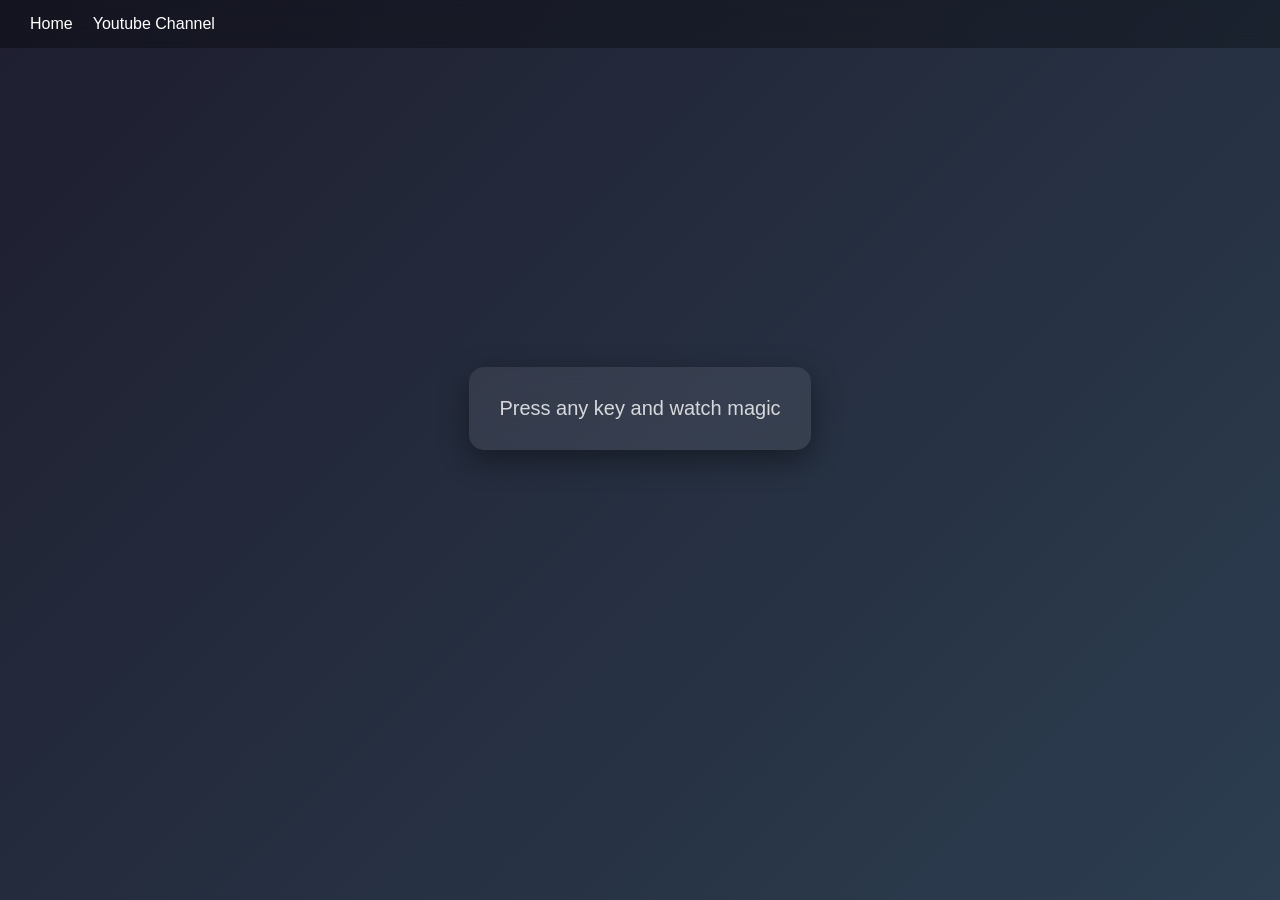
<file: kB-key-detector/index.html>
<!DOCTYPE html>
<html lang="en">
<head>
    <meta charset="UTF-8">
    <meta name="viewport" content="width=device-width, initial-scale=1.0">
    <title>project 6</title>
    <link rel="stylesheet" href="lifewithcode.css">
</head>
<body>
    <nav>
        <a href="/" aria-current="page">Home</a>
        <a target="_blank" href="https://www.youtube.com/@chaiaurcode">Youtube Channel</a>
    </nav>

    <div class="project">
        <div id="insert">
            <div class="key">Press any key and watch magic</div>
        </div>
    </div>
    <p id="para"></p>

    <script src="lifewithcode.js"></script>
</body>
</html>
</file>
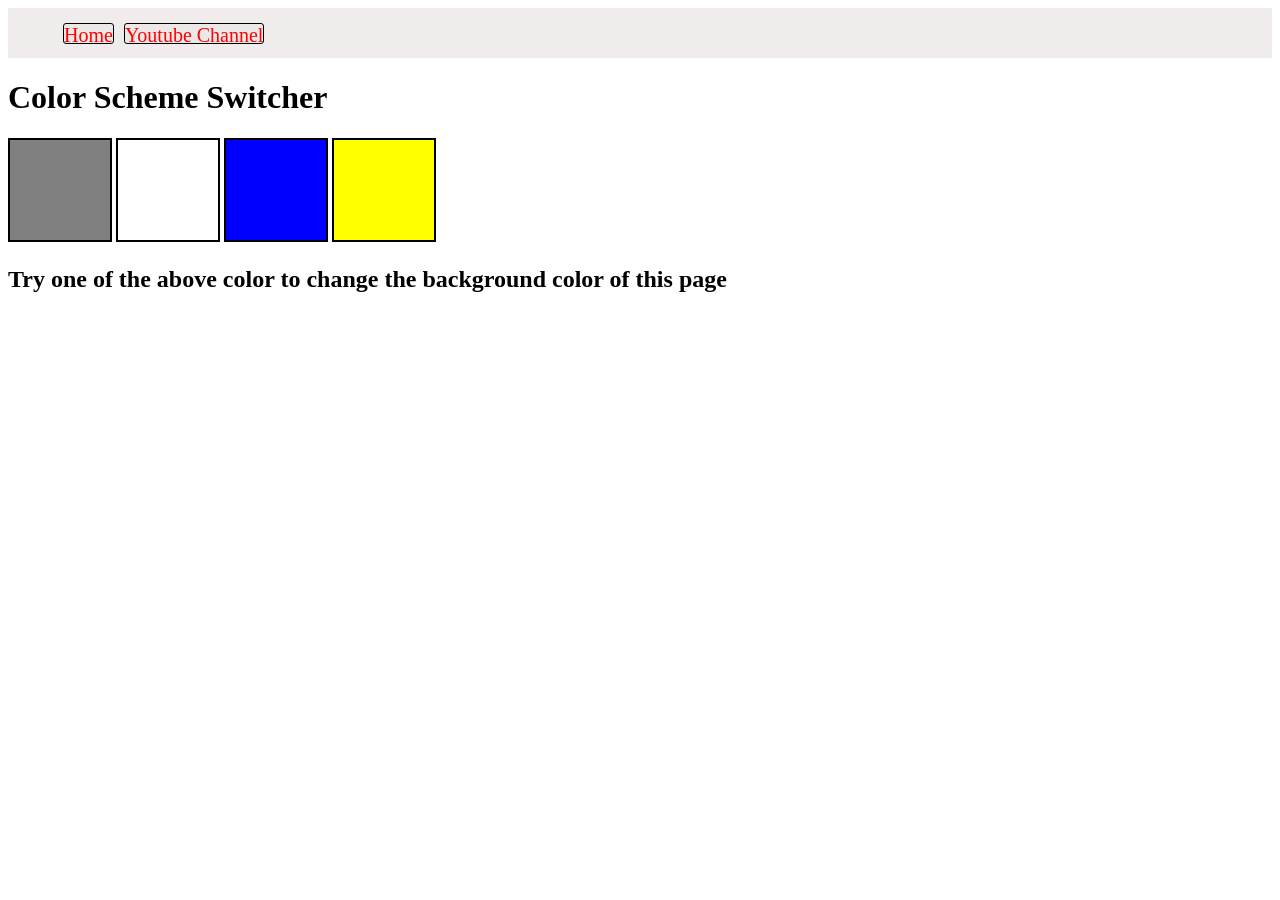
<file: P1(color changer)/index.html>
<!DOCTYPE html>
<html lang="en">
<head>
    <meta charset="UTF-8">
    <meta name="viewport" content="width=device-width, initial-scale=1.0">
    <link rel="stylesheet" href="style.css">
    <link rel="stylesheet" href="../style.css">
    <title>Javascript Background Color Switcher</title>
</head>
<body>
    <nav>
        <a href="/" aria-current="page">Home</a>
        <a target="_blank" href="https://www.youtube.com/@chaiaurcode">Youtube Channel</a>
    </nav>

    <div class="canvas">

        <h1>Color Scheme Switcher</h1>
        <span class="button" id="grey"></span>
        <span class="button" id="white"></span>
        <span class="button" id="blue"></span>
        <span class="button" id="yellow"></span>
        <h2>
            Try one of the above color
            <span>to change the background color of this page</span>
        </h2>

    </div>

    <script src="lifewithcode.js"></script>
    
</body>
</html>
</file>
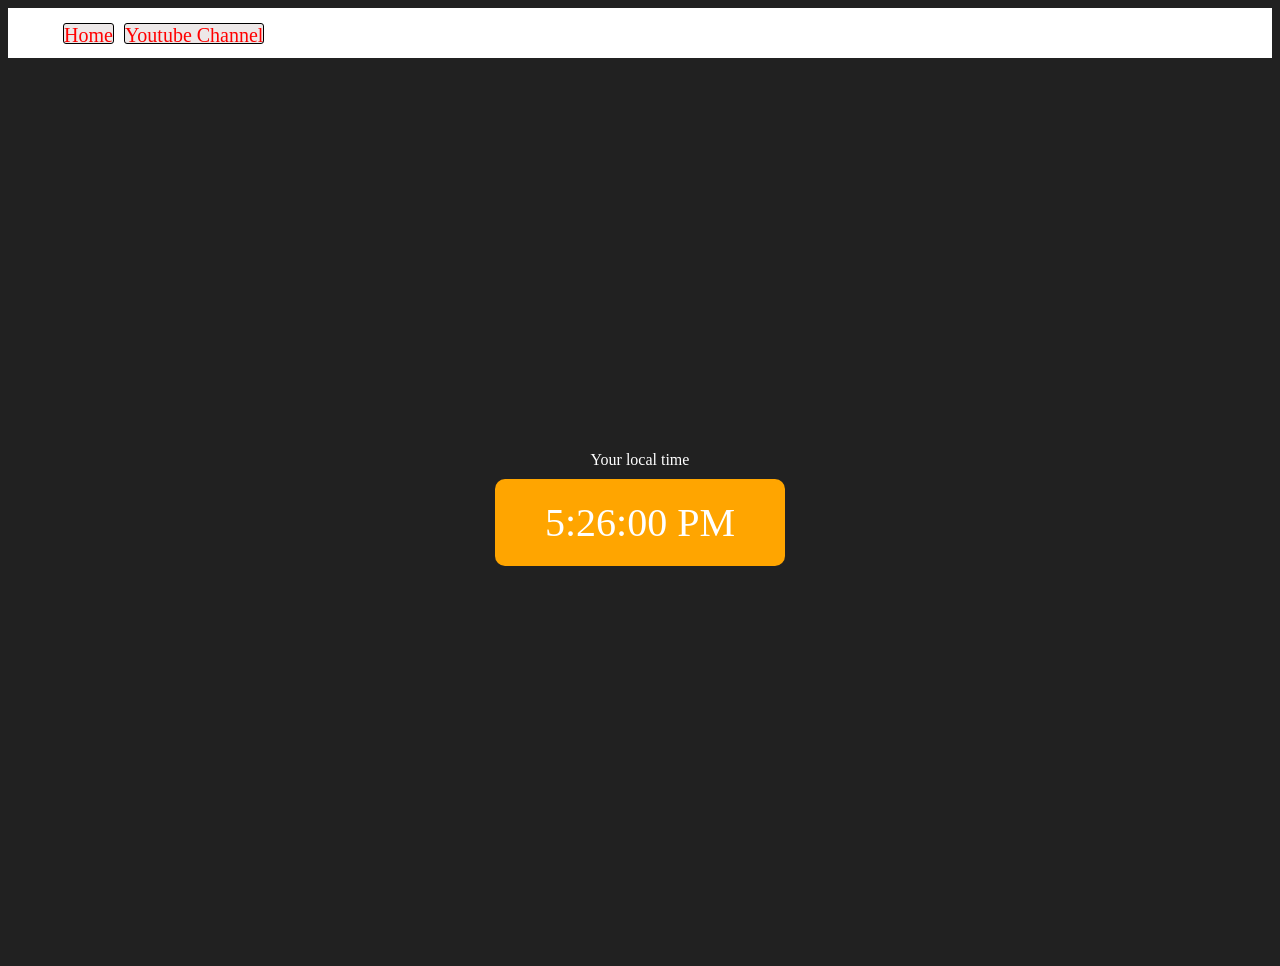
<file: p3(digital-clock)/index.html>
<!DOCTYPE html>
<html lang="en">
<head>
    <meta charset="UTF-8">
    <meta name="viewport" content="width=device-width, initial-scale=1.0">
    <link rel="stylesheet" href="style.css">
    <title>Digital clock</title>
</head>
<body>
    <nav>
        <a href="/" aria-current="page">Home</a>
        <a target="_blank" href="https://www.youtube.com/@chaiaurcode">Youtube Channel</a>
    </nav>

    <div class="center">
        <div id="banner"> <span>Your local time</span></div>
        <div id="clock"></div>
    </div>
    
    <script src="lifewithcode.js"></script>
</body>

</html>
</file>
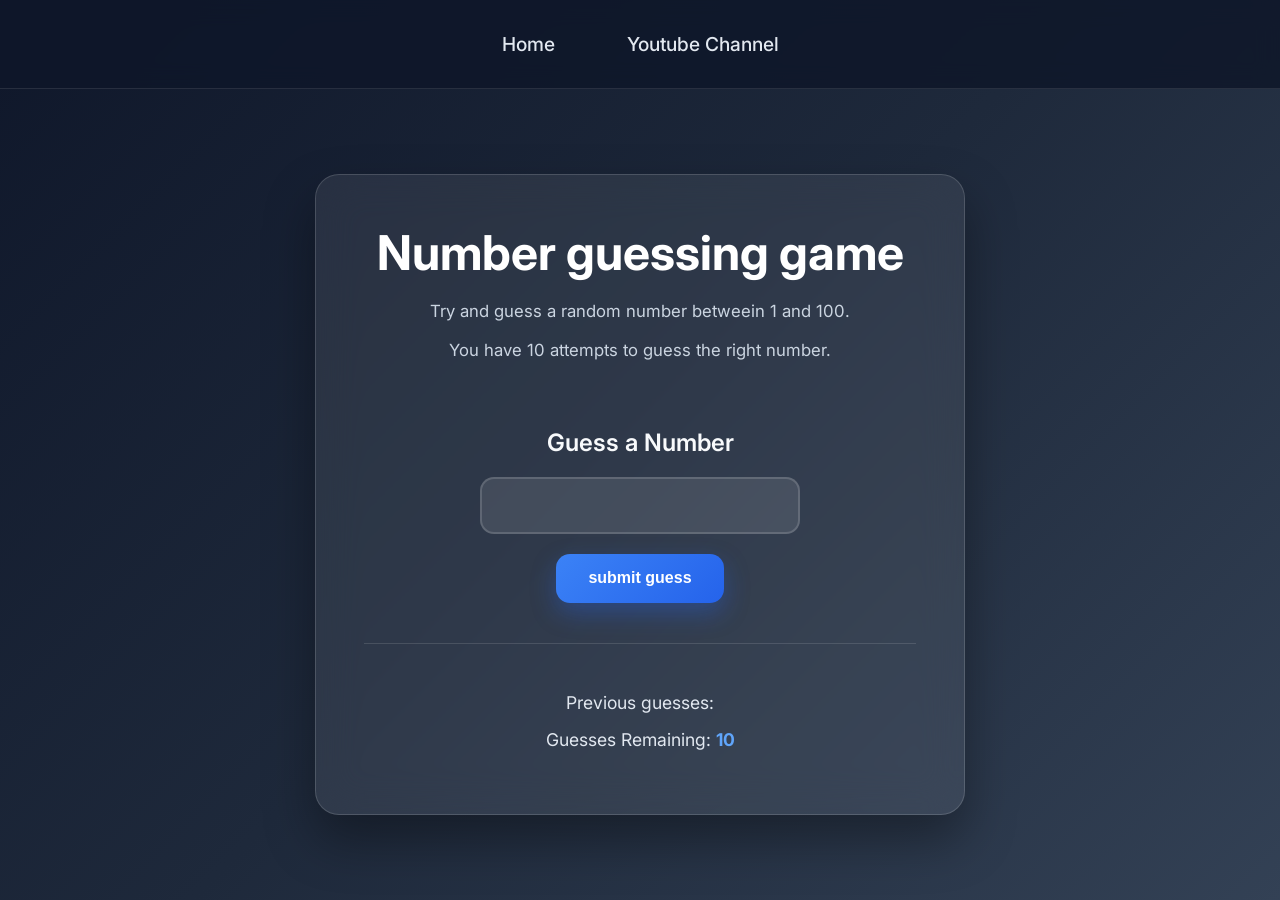
<file: p4(Guess the number)/index.html>
<!DOCTYPE html>
<html lang="en">
<head>
    <meta charset="UTF-8">
    <meta name="viewport" content="width=device-width, initial-scale=1.0">
    <title>Document</title>
    <link rel="stylesheet" href="sami.css">
</head>
<body>
    <nav>
        <a href="/" aria-current="page">Home</a>
        <a target="_blank" href="https://www.youtube.com/@chaiaurcode">Youtube Channel</a>
    </nav>

    <div id="wrapper">
        <h1>Number guessing game</h1>
        <p>Try and guess a random number betweein 1 and 100.</p>
        <p>You have 10 attempts to guess the right number.</p>
        <br>
            <form  class="form">
                <label for="guess field" id="guess">Guess a Number</label>
                <input type="text" id="GuessField" class="GuessField">
                <input type="submit" id="subt" value="submit guess" class="guessSubmit">
            </form>
            <div class="resultParas">
                <p>Previous guesses: <span class="guesses"></span></p>
                <p>Guesses Remaining: <span class="guessRemaining">10</span></p>
                <p class="lowOrHi"></p>
            </div>
    </div>



    <script src="lifewithcode.js"></script>

</body>
</html>
</file>
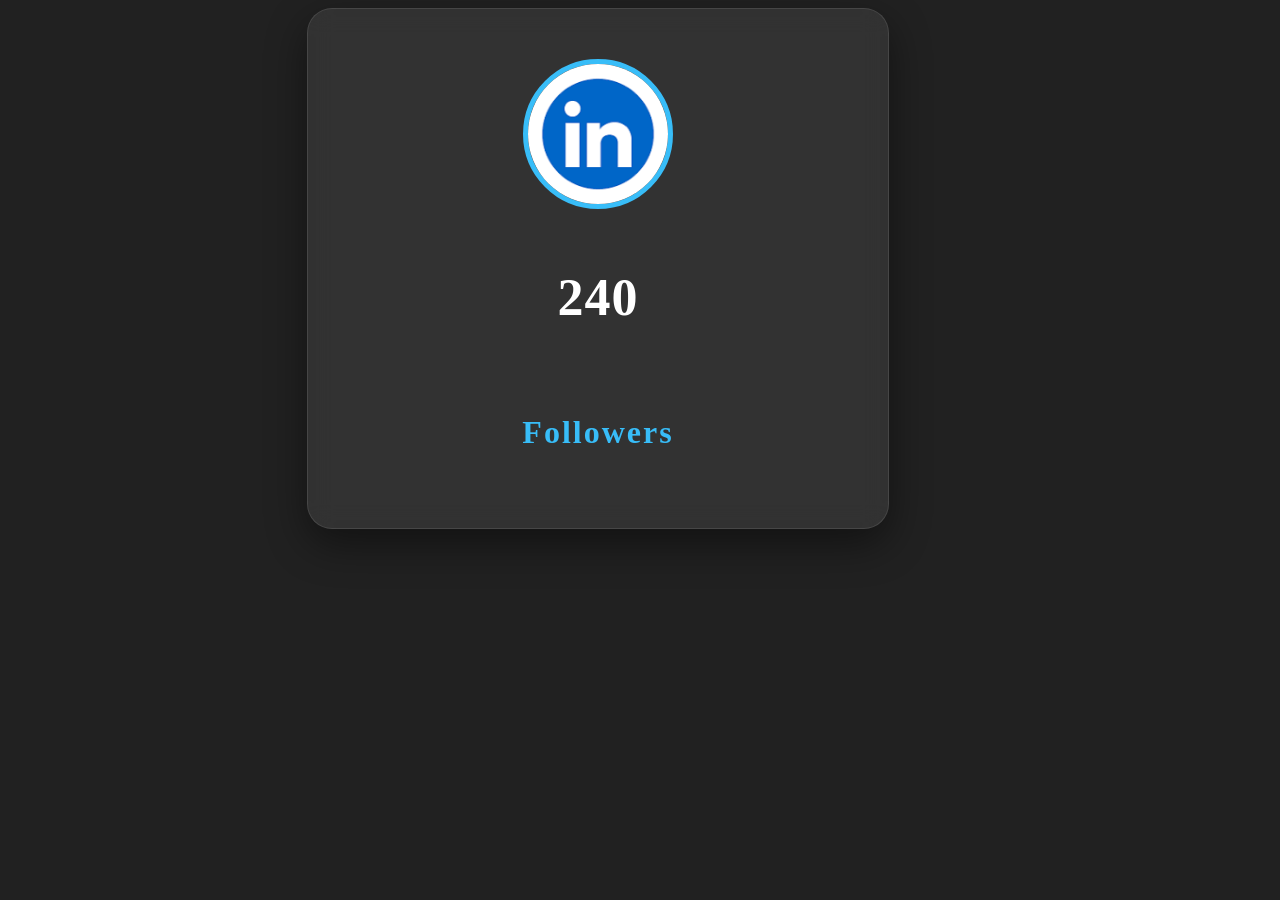
<file: count.html>
<!DOCTYPE html>
<html lang="en">
<head>
    <meta charset="UTF-8">
    <meta name="viewport" content="width=device-width, initial-scale=1.0">
    <title>count followers</title>
    <link rel="stylesheet" href="style.css">
</head>
<body style="background-color: #212121; color: white;">
    <div  class="container">
        <img  src="[data-uri]" alt="">
        <h1 id="count">1000</h1>
        <h2 id="followers">Followers</h2>
    </div>
</body>
<script src="count.js"></script>
</html>
</file>
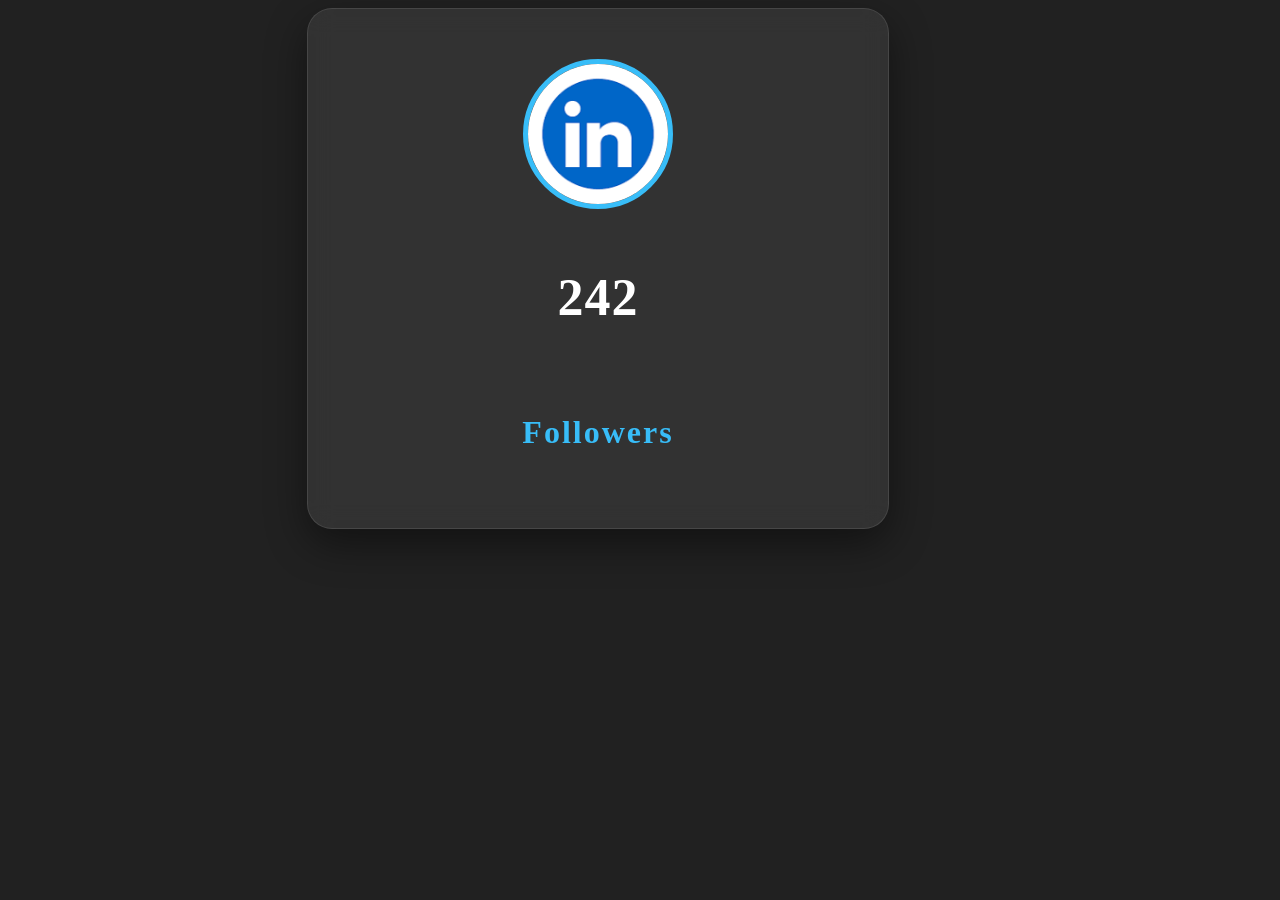
<file: counter/count.html>
<!DOCTYPE html>
<html lang="en">
<head>
    <meta charset="UTF-8">
    <meta name="viewport" content="width=device-width, initial-scale=1.0">
    <title>count followers</title>
    <link rel="stylesheet" href="style.css">
</head>
<body style="background-color: #212121; color: white;">
    <div  class="container">
        <img  src="[data-uri]" alt="">
        <h1 id="count">1000</h1>
        <h2 id="followers">Followers</h2>
    </div>
</body>
<script src="count.js"></script>
</html>
</file>
<file: kB-key-detector/lifewithcode.css>
/* Reset */
* {
    margin: 0;
    padding: 0;
    box-sizing: border-box;
}

/* Body Styling */
body {
    font-family: 'Segoe UI', Tahoma, Geneva, Verdana, sans-serif;
    background: linear-gradient(135deg, #1e1e2f, #2c3e50);
    color: #fff;
    min-height: 100vh;
}

/* Navbar */
nav {
    display: flex;
    align-items: center;
    gap: 20px; /* exact 20px distance */
    padding: 15px 30px;
    background: rgba(0, 0, 0, 0.3);
    backdrop-filter: blur(10px);
}

nav a {
    text-decoration: none;
    color: #fff;
    font-weight: 500;
    transition: 0.3s;
}

nav a:hover {
    color: #00d4ff;
}

/* Center Content */
.project {
    display: flex;
    justify-content: center;
    align-items: center;
    height: 80vh;
}

/* Box */
#insert {
    background: rgba(255, 255, 255, 0.08);
    padding: 30px;
    border-radius: 15px;
    backdrop-filter: blur(15px);
    box-shadow: 0 10px 30px rgba(0,0,0,0.4);
    text-align: center;
    min-width: 300px;
}

/* Initial Text */
.key {
    font-size: 20px;
    font-weight: 500;
    opacity: 0.8;
}

/* Table */
table {
    width: 100%;
    border-collapse: collapse;
    margin-top: 15px;
}

/* Table Header */
th {
    background: #00d4ff;
    color: #000;
    padding: 10px;
    border-radius: 5px;
}

/* Table Data */
td {
    padding: 12px;
    border-bottom: 1px solid rgba(255,255,255,0.2);
}

/* Row hover */
tr:hover td {
    background: rgba(255,255,255,0.1);
}

/* Highlight Key Box */
.color {
    animation: fadeIn 0.4s ease-in-out;
}

/* Animation */
@keyframes fadeIn {
    from {
        opacity: 0;
        transform: translateY(10px);
    }
    to {
        opacity: 1;
        transform: translateY(0);
    }
}
</file>
<file: P1(color changer)/style.css>
.button{
    border: 2px solid black;
    height: 100px;
    width:100px;
    background-color: black;
    display:inline-block;
}

#grey{
    background-color: grey;
}
#white{
background-color: white;
}
#blue{
  background-color: blue;
}
#yellow{
   background-color: yellow;
}

nav a{
    height: 19px;
    /* width: 100px; */
   border: 1px solid black;
   background-color: rgb(237, 232, 232);
   color: red;
   border-radius: 3px;
   display: inline;
   text-decoration: none;
   margin: 5px;
   text-align: center;
   font-size: 20px;
   
   
}
nav{
    height: 50px;
    padding-left: 50px;
    background-color: rgb(240, 236, 236);
    display: flex;
    align-items: center;
}
</file>
<file: style.css>
.container{
    width: 90%;
    max-width: 500px;
    min-height: 350px;

    padding: 50px 40px;

    background: rgba(255,255,255,0.08);
    border: 1px solid rgba(255,255,255,0.1);

    backdrop-filter: blur(12px);

    border-radius: 25px;

    text-align: center;

    box-shadow: 0 15px 40px rgba(0,0,0,0.45);

    display: flex;
    flex-direction: column;
    justify-content: center;
    align-items: center;
    margin-left: 299px;

    gap: 18px;

    transition: 0.3s ease;
}

.container:hover{
    transform: translateY(-8px) scale(1.02);
}

img{
    width: 140px;
    height: 140px;
    border-radius: 50%;
    object-fit: cover;
    border: 5px solid #38bdf8;
}

#count{
    font-size: 52px;
    color: white;
    font-weight: bold;
    line-height: 1.4;
    letter-spacing: 1px;
}

#followers{
    font-size: 32px;
    color: #38bdf8;
    font-weight: 600;
    letter-spacing: 2px;
}
</file>
<file: p3(digital-clock)/style.css>
body{
    background-color: #212121;
    color: #fff;
}
nav a{
    height: 19px;
    /* width: 100px; */
   border: 1px solid black;
   background-color: rgb(237, 232, 232);
   color: red;
   border-radius: 3px;
   display: inline;
   text-decoration: none;
   margin: 5px;
   text-align: center;
   font-size: 20px;
   
   
}
nav{
    height: 50px;
    padding-left: 50px;
    background-color: white;
    display: flex;
    align-items: center;
}
.center{
    display: flex;
    height: 100vh;
    justify-content: center;
    align-items: center;
    flex-direction: column;
}
#clock{
    font-size: 40px;
    background-color: orange;
    padding: 20px 50px;
    margin-top: 10px;
    border-radius: 10px;

}
</file>
<file: p4(Guess the number)/sami.css>
@import url('https://fonts.googleapis.com/css2?family=Inter:wght@400;500;600;700&display=swap');

* {
  margin: 0;
  padding: 0;
  box-sizing: border-box;
}

body {
  font-family: 'Inter', sans-serif;
  min-height: 100vh;
  background: linear-gradient(135deg, #0f172a 0%, #1e293b 50%, #334155 100%);
  color: #f8fafc;
  display: flex;
  flex-direction: column;
}

nav {
  display: flex;
  justify-content: center;
  gap: 1.5rem;
  padding: 1.25rem;
  background: rgba(15, 23, 42, 0.85);
  backdrop-filter: blur(12px);
  border-bottom: 1px solid rgba(255, 255, 255, 0.1);
}

nav a {
    font-size: larger;
    color: #e2e8f0;
    text-decoration: none;
    font-weight: 500;
  padding: 0.75rem 1.5rem;
  border-radius: 9999px;
  transition: all 0.3s ease;
}

nav a:hover {
  background: rgba(255, 255, 255, 0.1);
  color: #ffffff;
  transform: translateY(-2px);
}

#wrapper {
  width: min(90%, 650px);
  margin: auto;
  padding: 3rem;
  background: rgba(255, 255, 255, 0.08);
  backdrop-filter: blur(20px);
  border: 1px solid rgba(255, 255, 255, 0.15);
  border-radius: 24px;
  box-shadow: 0 25px 50px rgba(0, 0, 0, 0.35);
  text-align: center;
}

h1 {
  font-size: clamp(2rem, 4vw, 3rem);
  font-weight: 700;
  margin-bottom: 1rem;
  color: #ffffff;
}

#wrapper > p {
  font-size: 1.05rem;
  color: #cbd5e1;
  margin-bottom: 0.75rem;
  line-height: 1.6;
}

.form {
  margin-top: 2rem;
  display: flex;
  flex-direction: column;
  gap: 1.25rem;
  align-items: center;
}

#guess {
  font-size: 1.5rem;
  font-weight: 600;
  color: #f8fafc;
}

#GuessField {
  width: 100%;
  max-width: 320px;
  padding: 1rem 1.25rem;
  font-size: 1.1rem;
  border: 2px solid rgba(255, 255, 255, 0.15);
  border-radius: 14px;
  background: rgba(255, 255, 255, 0.1);
  color: #ffffff;
  outline: none;
  transition: all 0.3s ease;
}

#GuessField:focus {
  border-color: #60a5fa;
  box-shadow: 0 0 0 4px rgba(96, 165, 250, 0.2);
}

#GuessField::placeholder {
  color: #94a3b8;
}

.guessSubmit,
.button {
  padding: 0.95rem 2rem;
  border: none;
  border-radius: 14px;
  background: linear-gradient(135deg, #3b82f6, #2563eb);
  color: white;
  font-size: 1rem;
  font-weight: 600;
  cursor: pointer;
  transition: all 0.3s ease;
  box-shadow: 0 10px 25px rgba(37, 99, 235, 0.35);
}

.guessSubmit:hover,
.button:hover {
  transform: translateY(-3px);
  box-shadow: 0 15px 30px rgba(37, 99, 235, 0.45);
}

.resultParas {
  margin-top: 2.5rem;
  padding-top: 2rem;
  border-top: 1px solid rgba(255, 255, 255, 0.12);
}

.resultParas p {
  margin: 1rem 0;
  font-size: 1.1rem;
  color: #e2e8f0;
}

.guesses,
.guessRemaining {
  font-weight: 700;
  color: #60a5fa;
}

.lowOrHi h2 {
  margin-top: 1.5rem;
  padding: 1rem;
  border-radius: 12px;
  background: rgba(255, 255, 255, 0.08);
  color: #f8fafc;
  font-size: 1.25rem;
}

#newGame {
  cursor: pointer;
  font-size: 1.2rem;
}

@media (max-width: 768px) {
  #wrapper {
    padding: 2rem 1.5rem;
    margin: 2rem auto;
  }

  nav {
    flex-direction: column;
    align-items: center;
    gap: 0.75rem;
  }

  #GuessField {
    max-width: 100%;
  }
}
</file>
<file: counter/style.css>
.container{
    width: 90%;
    max-width: 500px;
    min-height: 350px;

    padding: 50px 40px;

    background: rgba(255,255,255,0.08);
    border: 1px solid rgba(255,255,255,0.1);

    backdrop-filter: blur(12px);

    border-radius: 25px;

    text-align: center;

    box-shadow: 0 15px 40px rgba(0,0,0,0.45);

    display: flex;
    flex-direction: column;
    justify-content: center;
    align-items: center;
    margin-left: 299px;

    gap: 18px;

    transition: 0.3s ease;
}

.container:hover{
    transform: translateY(-8px) scale(1.02);
}

img{
    width: 140px;
    height: 140px;
    border-radius: 50%;
    object-fit: cover;
    border: 5px solid #38bdf8;
}

#count{
    font-size: 52px;
    color: white;
    font-weight: bold;
    line-height: 1.4;
    letter-spacing: 1px;
}

#followers{
    font-size: 32px;
    color: #38bdf8;
    font-weight: 600;
    letter-spacing: 2px;
}
</file>
